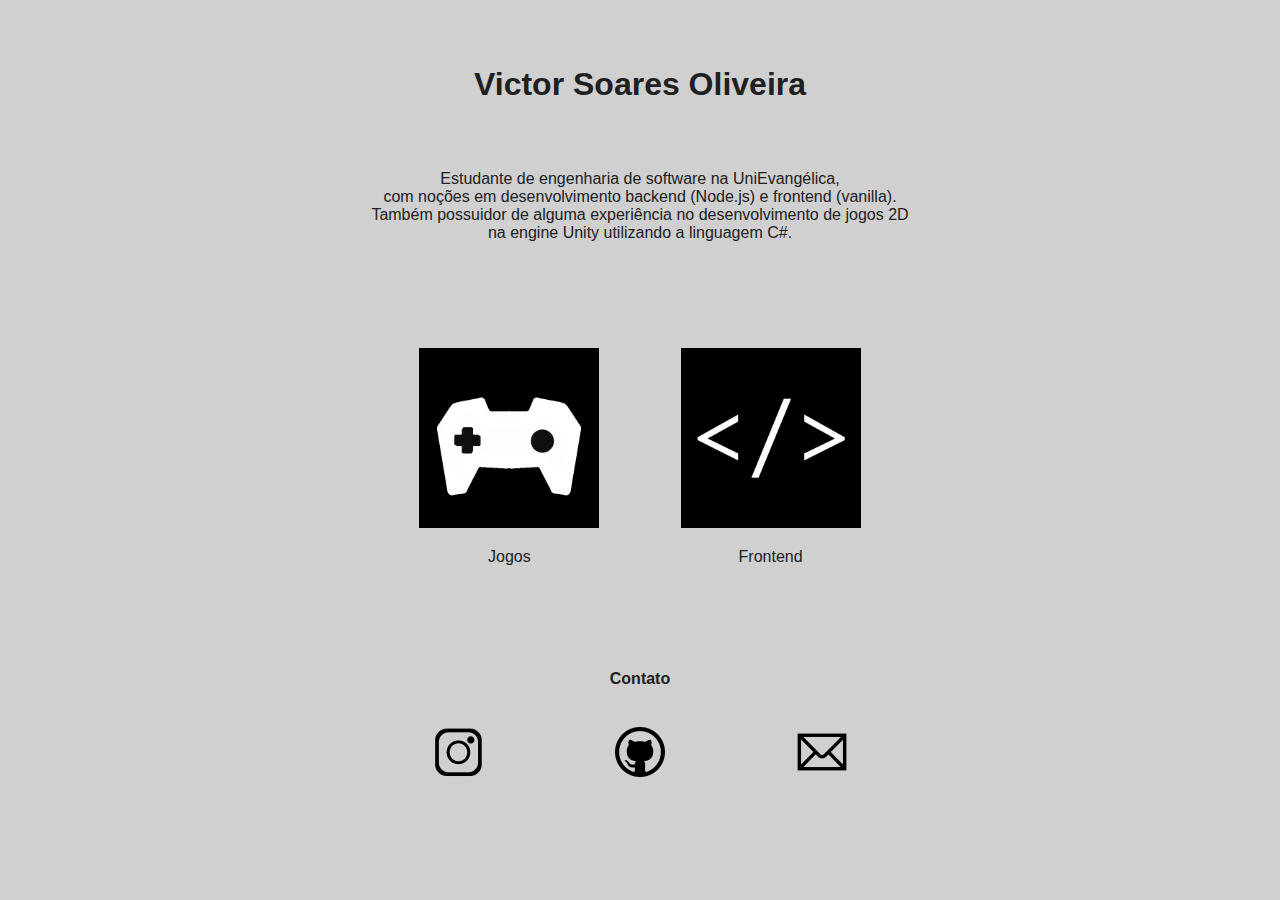
<file: index.html>
<!DOCTYPE html>
<html lang="pt">
<head>
    <meta charset="UTF-8">
    <meta http-equiv="X-UA-Compatible" content="IE=edge">
    <meta name="viewport" content="width=device-width, initial-scale=1.0">
    <title>Victor Soares</title>

    <link rel="stylesheet" href="CSS/Base.css">
    <link rel="stylesheet" href="CSS/Intro.css">
</head>
<body>
    <h1 class="CenterText Title">Victor Soares Oliveira</h1>

    <div class="CenterBox">
        <p class="CenterText" id="Description">Estudante de engenharia de software na UniEvangélica,<br>
        com noções em desenvolvimento backend (Node.js) e frontend (vanilla).<br>
        Também possuidor de alguma experiência no desenvolvimento de jogos 2D <br>
        na engine Unity utilizando a linguagem C#.</p>
    </div>

    <div class="CenterInline" id="AreaContent">
        <a class="NoDecor ButtonIcon" href="/Games.html">
            <img class="AreaIcon" src="Images/AreaIcons/Constrole.png" alt="Jogos">
            <p class="">Jogos</p>
        </a>
        <a class="NoDecor ButtonIcon" href="/Frontend.html">
            <img class="AreaIcon" src="Images/AreaIcons/Html.png" alt="Frontend">
            <p class="">Frontend</p>
        </a>
        <!--
        <a class="NoDecor ButtonIcon" href="">
            <img class="AreaIcon" src="Images/AreaIcons/Server.png" alt="Backend">
            <p class="">Backend</p>
        </a>
        -->
    </div>


    <div class="CenterInline" id="ContactContent">
        <h4>Contato</h4>
        <br>
        <a href="https://www.instagram.com/svict.or_/" class="ButtonContact NoDecor" target="_blank">
            <img src="Images/ContactIcons/Instagram.png" alt="">
        </a>
        <a href="https://github.com/SoaresVictor-vso" class="ButtonContact NoDecor" target="_blank">
            <img src="Images/ContactIcons/Github.png" alt="">
        </a>
        <a href="mailto:soaresvictor479@gmail.com" class="ButtonContact NoDecor">
            <img src="Images/ContactIcons/Email.png" alt="">
        </a>
    </div>
    
    
</body>
</html>
</file>
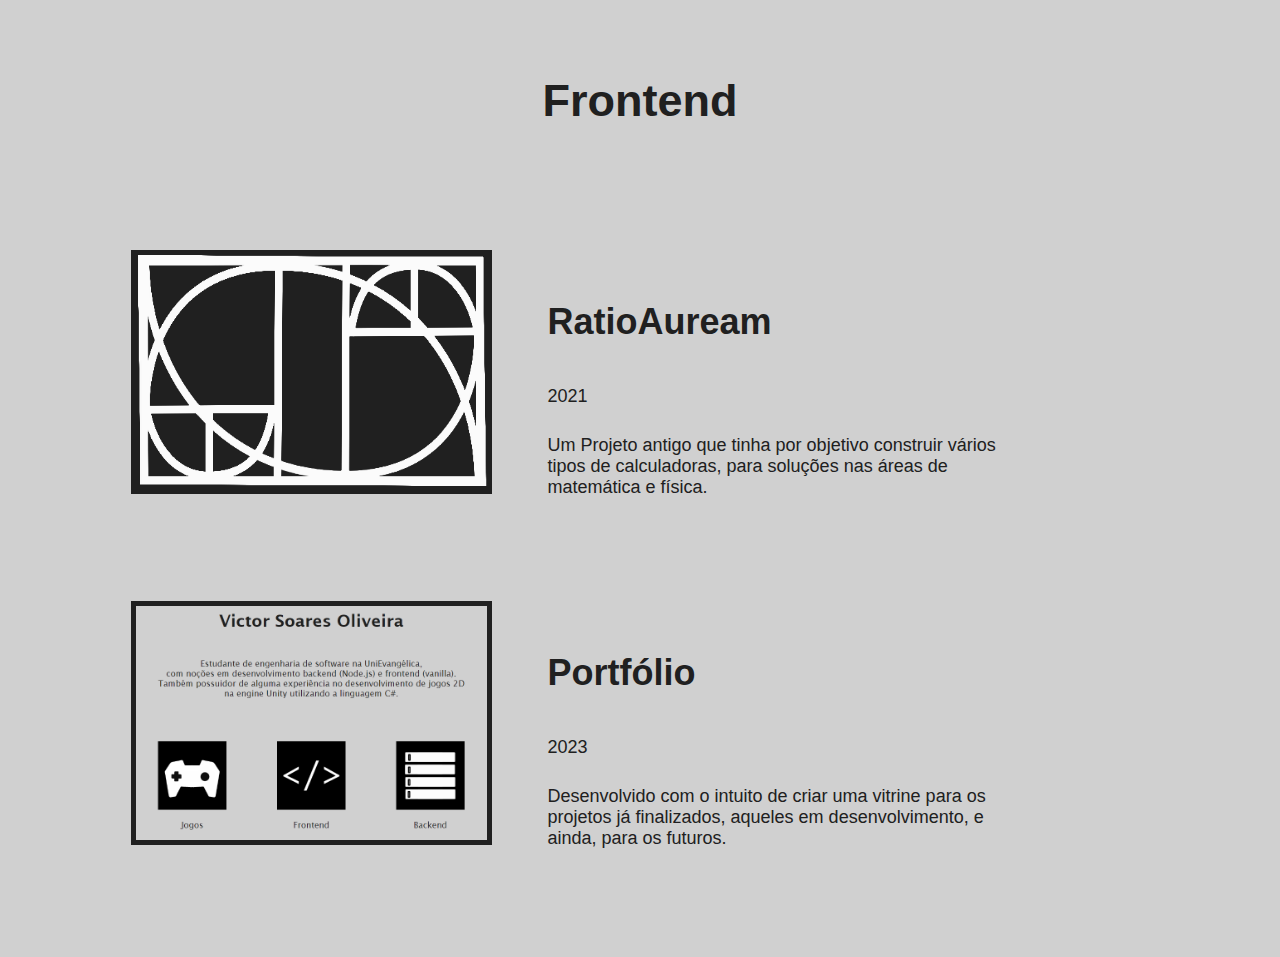
<file: Frontend.html>
<!DOCTYPE html>
<html lang="pt">
<head>
    <meta charset="UTF-8">
    <meta http-equiv="X-UA-Compatible" content="IE=edge">
    <meta name="viewport" content="width=device-width, initial-scale=1.0">
    <title>Frontend</title>
    <link rel="stylesheet" href="/CSS/Base.css">
    <link rel="stylesheet" href="/CSS/Projects.css">
</head>
<body>
    <h1 class="CenterText Title PageTitle">Frontend</h1>
    
    <a href="/Frontend/RatioAuream.html">
        <div class="ProjectContainer">
            <table class="OnSameLine" id="Image">
                <tr>
                    <td class="">
                        <img class="ProjectImage " src="/Images/Projects/Frontend/RatioAuream.png" alt="" style="background-color: #202020; padding: 5px;">
                    </td>
                </tr>
            </table>
            <table class="OnSameLine" id="Details">
                <tr>
                    <td>
                        <h3 class="ProjectTitle">RatioAuream</h3>
                    </td>                    
                </tr>
                <tr>
                    <td>
                        <p class="ProjectDate">2021</p>
                    </td>
                </tr>
                <tr>
                    <td>
                        <p class="ProjectDescription">Um Projeto antigo que tinha por objetivo construir vários tipos de calculadoras, para soluções nas áreas de matemática e física.</p>
                    </td>
                </tr>
            </table>
        </div>
    </a>

    <a href="/Frontend/Portfolio.html">
        <div class="ProjectContainer">
            <table class="OnSameLine" id="Image">
                <tr>
                    <td class="">
                        <img class="ProjectImage " src="/Images/Projects/Frontend/PortfoilIcon.png" alt="" style="background-color: #202020; padding: 5px;">
                    </td>
                </tr>
            </table>
            <table class="OnSameLine" id="Details">
                <tr>
                    <td>
                        <h3 class="ProjectTitle">Portfólio</h3>
                    </td>                    
                </tr>
                <tr>
                    <td>
                        <p class="ProjectDate">2023</p>
                    </td>
                </tr>
                <tr>
                    <td>
                        <p class="ProjectDescription">Desenvolvido com o intuito de criar uma vitrine para os projetos já finalizados, aqueles em desenvolvimento, e ainda, para os futuros.</p>
                    </td>
                </tr>
            </table>
        </div>
    </a>

</body>
</html>
</file>
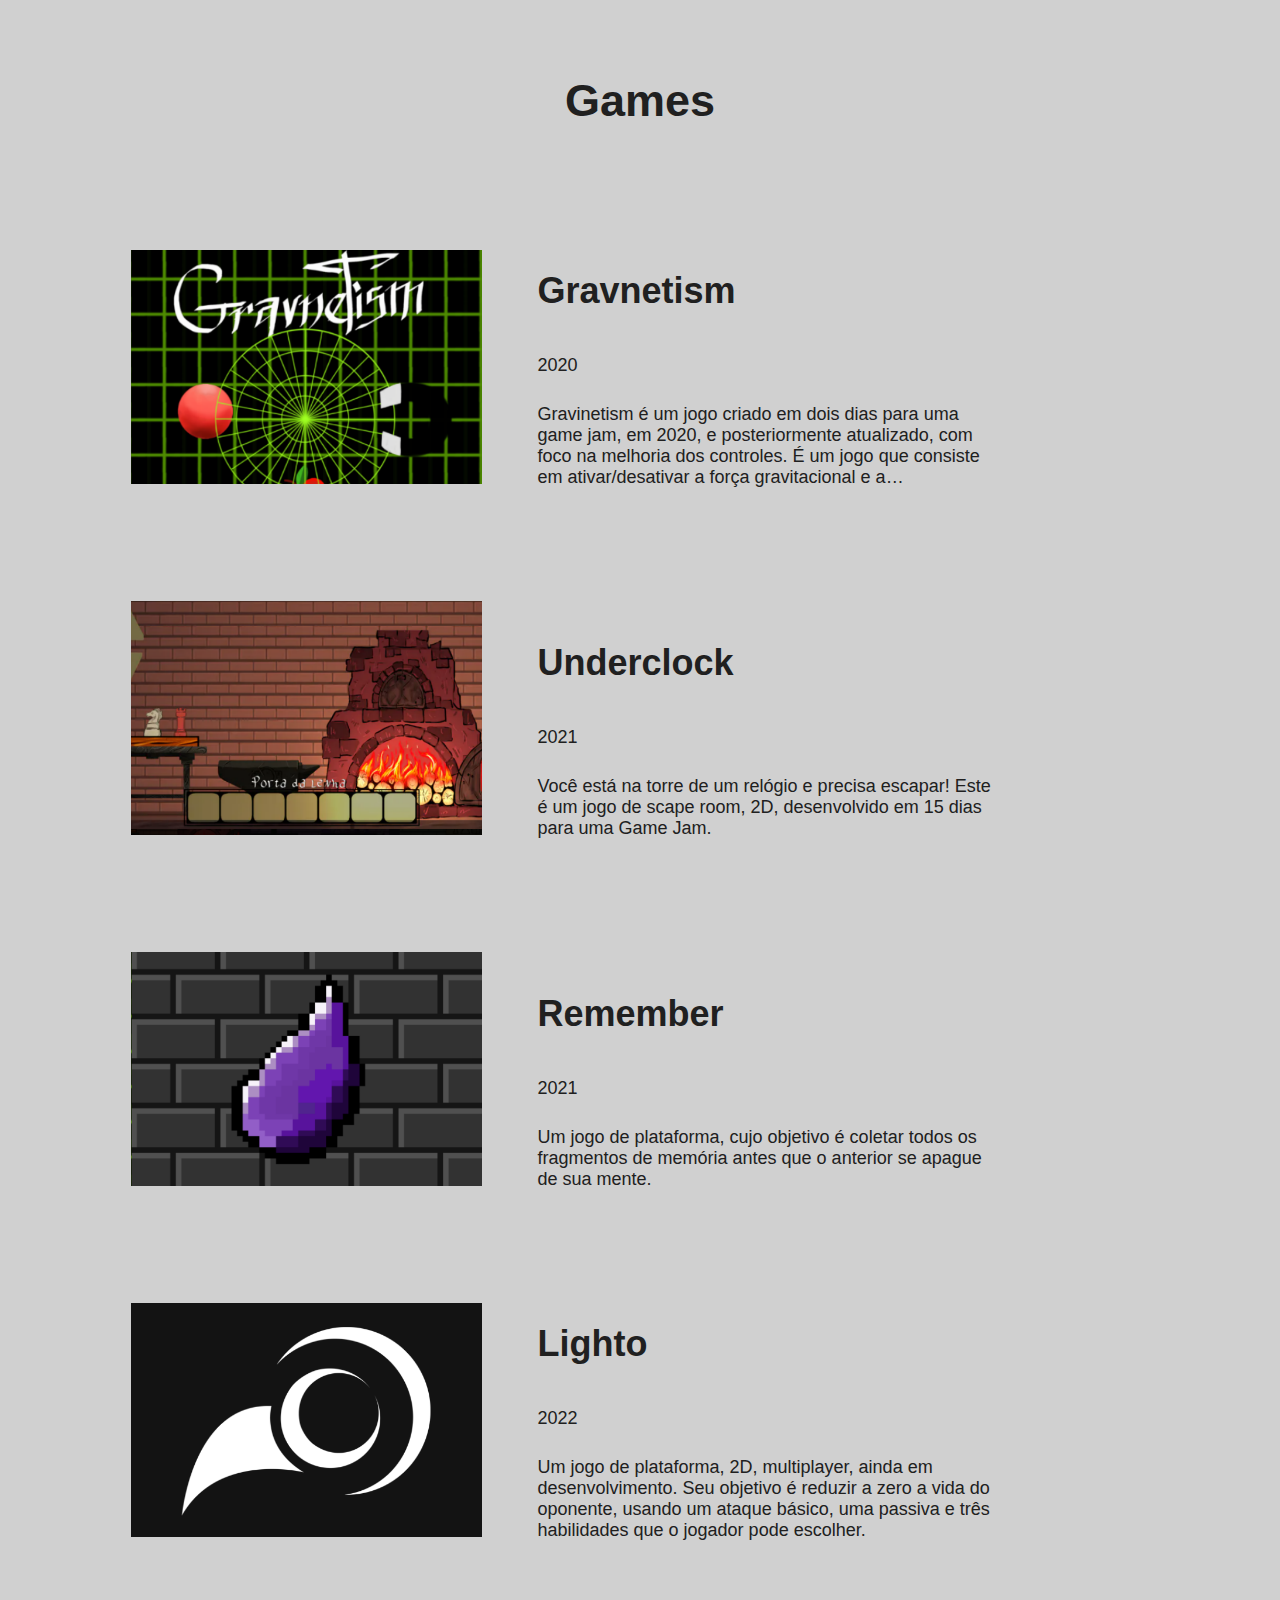
<file: Games.html>
<!DOCTYPE html>
<html lang="pt">
<head>
    <meta charset="UTF-8">
    <meta http-equiv="X-UA-Compatible" content="IE=edge">
    <meta name="viewport" content="width=device-width, initial-scale=1.0">
    <title>Games</title>
    <link rel="stylesheet" href="/CSS/Base.css">
    <link rel="stylesheet" href="/CSS/Projects.css">
</head>
<body>
    <h1 class="CenterText Title PageTitle">Games</h1>
    <!--
    <div class="ProjectContainer">
        <table class="OnSameLine" id="Image">
            <tr>
                <td class="">
                    <img class="ProjectImage " src="/Images/Projects/ProjectImagePlaceholder.png" alt="">
                </td>
            </tr>
        </table>
        <table class="OnSameLine" id="Details">
            <tr>
                <td>
                    <h3 class="ProjectTitle">Gravinetism</h3>
                </td>                    
            </tr>
            <tr>
                <td>
                    <p class="ProjectDate">2019</p>
                </td>
            </tr>
            <tr>
                <td>
                    <p class="ProjectDescription">Gravinetism é um jogo em que Lorem, ipsum dolor sit amet consectetur adipisicing elit. Reiciendis vitae quod fuga sunt, non consectetur dolore dicta excepturi explicabo nemo corporis necessitatibus, cumque modi vel, quam laborum dolorum obcaecati aliquam!</p>
                </td>
            </tr>
        </table>
    </div>
    -->
    <a href="/Games/Gravnetism.html">
        <div class="ProjectContainer">
            <table class="OnSameLine" id="Image">
                <tr>
                    <td class="">
                        <img class="ProjectImage " src="/Images/Projects/Games/Gravnetism.png" alt="">
                    </td>
                </tr>
            </table>
            <table class="OnSameLine" id="Details">
                <tr>
                    <td>
                        <h3 class="ProjectTitle">Gravnetism</h3>
                    </td>                    
                </tr>
                <tr>
                    <td>
                        <p class="ProjectDate">2020</p>
                    </td>
                </tr>
                <tr>
                    <td>
                        <p class="ProjectDescription">Gravinetism é um jogo criado em dois dias para uma game jam, em 2020, e posteriormente atualizado, com foco na melhoria dos controles. É um jogo que consiste em ativar/desativar a força gravitacional e a eletromagnética com o objetivo de fazer o elétron chegar ao próton evitando o anti-elétron.</p>
                    </td>
                </tr>
            </table>
        </div>
    </a>

    <a href="/Games/Underclock.html">
        <div class="ProjectContainer">
            <table class="OnSameLine" id="Image">
                <tr>
                    <td class="">
                        <img class="ProjectImage " src="/Images/Projects/Games/UndercloclIcon.png" alt="">
                    </td>
                </tr>
            </table>
            <table class="OnSameLine" id="Details">
                <tr>
                    <td>
                        <h3 class="ProjectTitle">Underclock</h3>
                    </td>                    
                </tr>
                <tr>
                    <td>
                        <p class="ProjectDate">2021</p>
                    </td>
                </tr>
                <tr>
                    <td>
                        <p class="ProjectDescription">Você está na torre de um relógio e precisa escapar! Este é um jogo de scape room, 2D, desenvolvido em 15 dias para uma Game Jam.</p>
                    </td>
                </tr>
            </table>
        </div>
    </a>


    <a href="/Games/Remember.html">
        <div class="ProjectContainer">
            <table class="OnSameLine" id="Image">
                <tr>
                    <td class="">
                        <img class="ProjectImage " src="/Images/Projects/Games/RememberIcon.png" alt="">
                    </td>
                </tr>
            </table>
            <table class="OnSameLine" id="Details">
                <tr>
                    <td>
                        <h3 class="ProjectTitle">Remember</h3>
                    </td>                    
                </tr>
                <tr>
                    <td>
                        <p class="ProjectDate">2021</p>
                    </td>
                </tr>
                <tr>
                    <td>
                        <p class="ProjectDescription">Um jogo de plataforma, cujo objetivo é coletar todos os fragmentos de memória antes que o anterior se apague de sua mente.</p>
                    </td>
                </tr>
            </table>
        </div>
    </a>

    <a href="/Games/Lighto.html">
        <div class="ProjectContainer">
            <table class="OnSameLine" id="Image">
                <tr>
                    <td class="">
                        <img class="ProjectImage " src="/Images/Projects/Games/LightoIcon.png" alt="">
                    </td>
                </tr>
            </table>
            <table class="OnSameLine" id="Details">
                <tr>
                    <td>
                        <h3 class="ProjectTitle">Lighto</h3>
                    </td>                    
                </tr>
                <tr>
                    <td>
                        <p class="ProjectDate">2022</p>
                    </td>
                </tr>
                <tr>
                    <td>
                        <p class="ProjectDescription">Um jogo de plataforma, 2D, multiplayer, ainda em desenvolvimento. Seu objetivo é reduzir a zero a vida do oponente, usando um ataque básico, uma passiva e três habilidades que o jogador pode escolher.</p>
                    </td>
                </tr>
            </table>
        </div>
    </a>


</body>
</html>
</file>
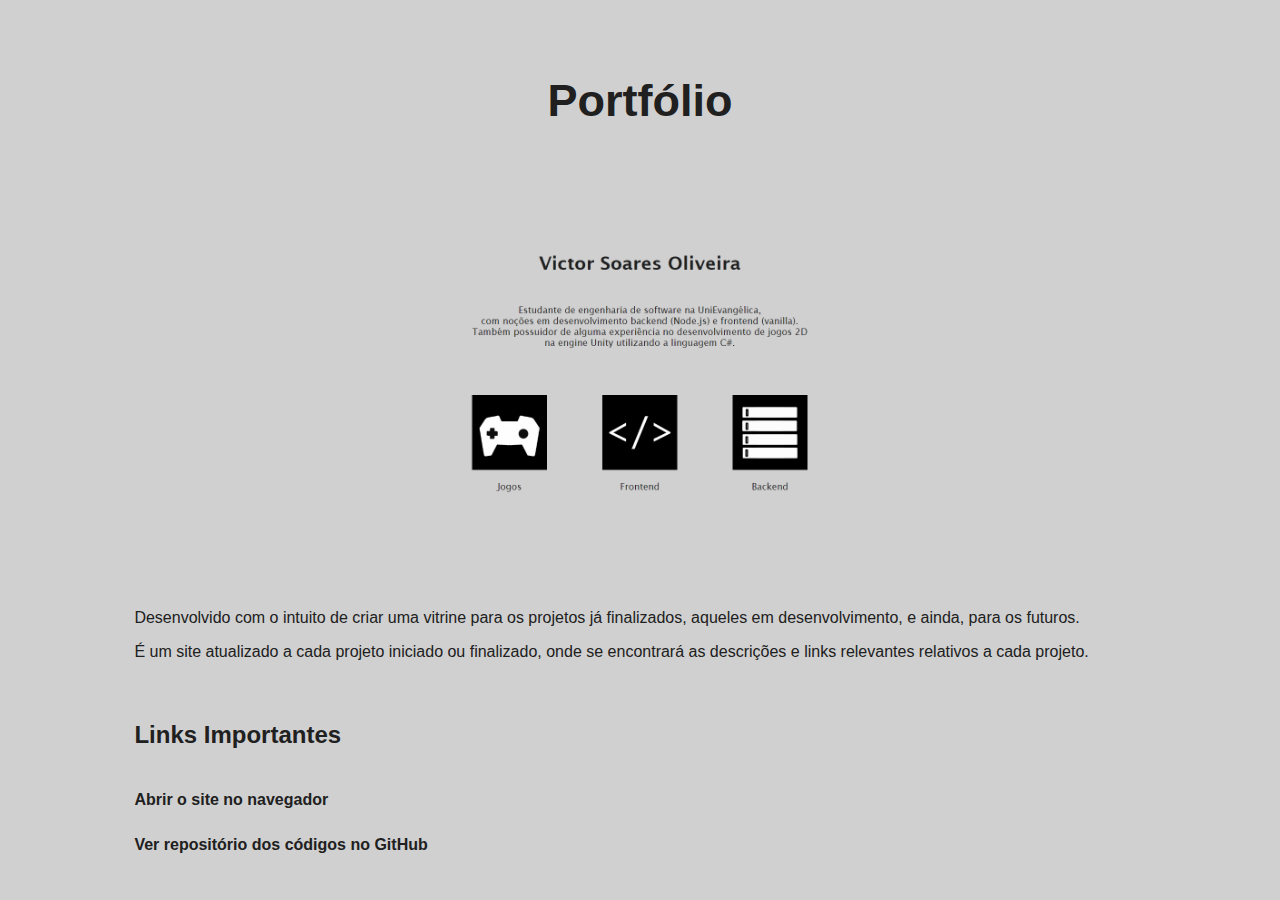
<file: Frontend/Portfolio.html>
<!DOCTYPE html>
<html lang="pt">
<head>
    <meta charset="UTF-8">
    <meta http-equiv="X-UA-Compatible" content="IE=edge">
    <meta name="viewport" content="width=device-width, initial-scale=1.0">
    <title>Portfólio</title>
    
    <link rel="stylesheet" href="/CSS/Base.css">
    <link rel="stylesheet" href="/CSS/ProjectPage.css">
</head>
<body>
    <h1 class="Title PageTitle CenterText">Portfólio</h1>

    <img class="ImageCenter" src="/Images/Projects/Frontend/PortfoilIcon.png" alt="" >

    <div class="Description">
        <p>Desenvolvido com o intuito de criar uma vitrine para os projetos já finalizados, aqueles em desenvolvimento, e ainda, para os futuros.
        </p>
        <p>
            É um site atualizado a cada projeto iniciado ou finalizado, onde se encontrará as descrições e links relevantes relativos a cada projeto.
        </p>
        
    </div>

    <div class="links">
        <h3>
            Links Importantes
        </h3>

        <a href="https://portfoil-gamma.vercel.app/" target="_blank" rel="noopener noreferrer"><strong>Abrir o site no navegador</strong></a>

        <a href="https://github.com/SoaresVictor-vso/Portfoil" target="_blank" rel="noopener noreferrer"><strong>Ver repositório dos códigos no GitHub</strong></a>
    </div>
</body>
</html>
</file>
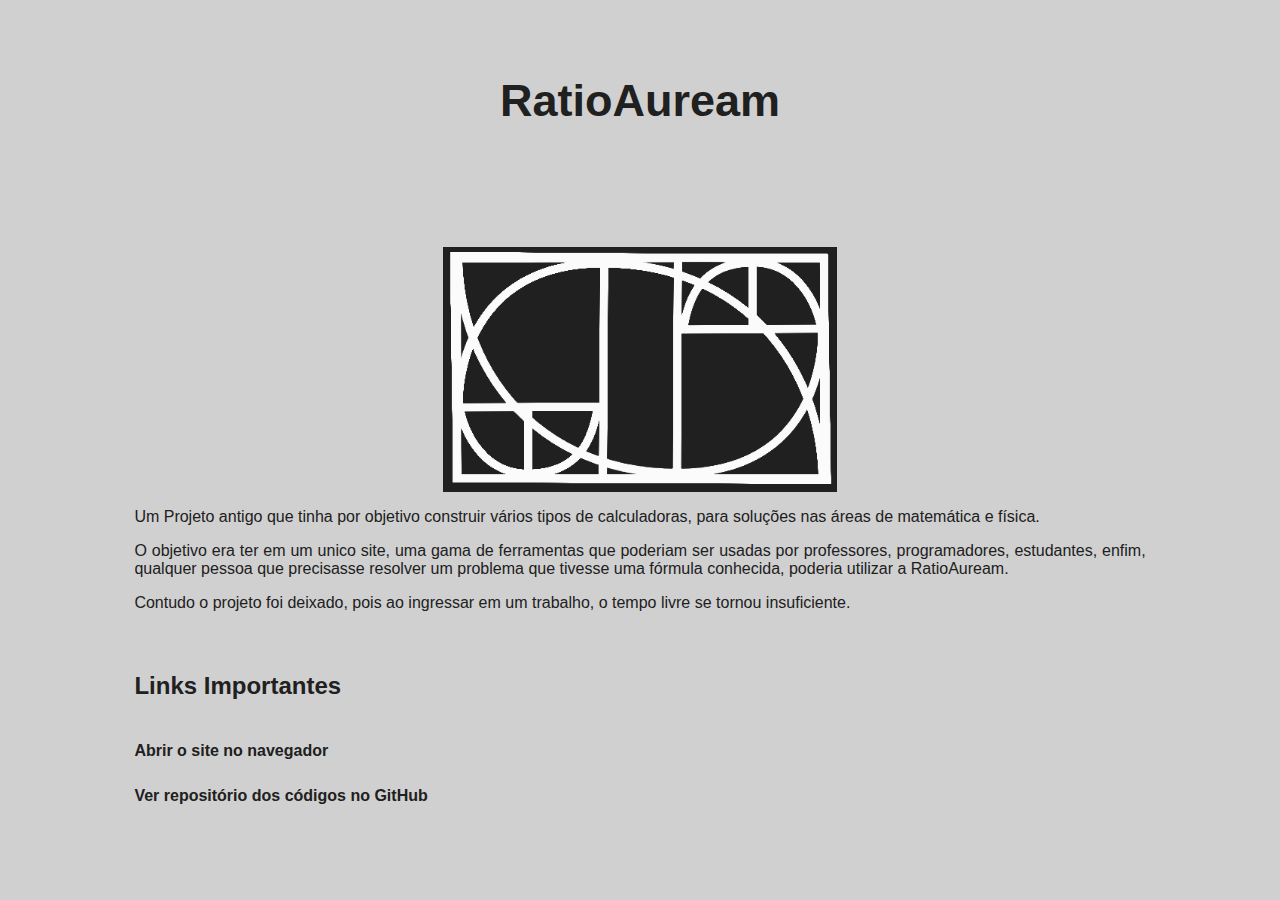
<file: Frontend/RatioAuream.html>
<!DOCTYPE html>
<html lang="pt">
<head>
    <meta charset="UTF-8">
    <meta http-equiv="X-UA-Compatible" content="IE=edge">
    <meta name="viewport" content="width=device-width, initial-scale=1.0">
    <title>RatioAuream</title>
    
    <link rel="stylesheet" href="/CSS/Base.css">
    <link rel="stylesheet" href="/CSS/ProjectPage.css">
</head>
<body>
    <h1 class="Title PageTitle CenterText">RatioAuream</h1>

    <img class="ImageCenter" src="/Images/Projects/Frontend/RatioAuream.png" alt="" style="background-color: #202020; padding: 5px;">

    <div class="Description">
        <p>Um Projeto antigo que tinha por objetivo construir vários tipos de calculadoras, para soluções nas áreas de matemática e física.
        </p>
        <p>
            O objetivo era ter em um unico site, uma gama de ferramentas que poderiam ser usadas por professores,  programadores, estudantes, enfim, qualquer pessoa que precisasse resolver um problema que tivesse uma fórmula conhecida, poderia utilizar a RatioAuream.
        </p>
        <p>
            Contudo o projeto foi deixado, pois ao ingressar em um trabalho, o tempo livre se tornou insuficiente.
        </p>
    </div>

    <div class="links">
        <h3>
            Links Importantes
        </h3>

        <a href="https://ratioauream.vercel.app/" target="_blank" rel="noopener noreferrer"><strong>Abrir o site no navegador</strong></a>

        <a href="https://github.com/SoaresVictor-vso/RatioAuream" target="_blank" rel="noopener noreferrer"><strong>Ver repositório dos códigos no GitHub</strong></a>
    </div>
</body>
</html>
</file>
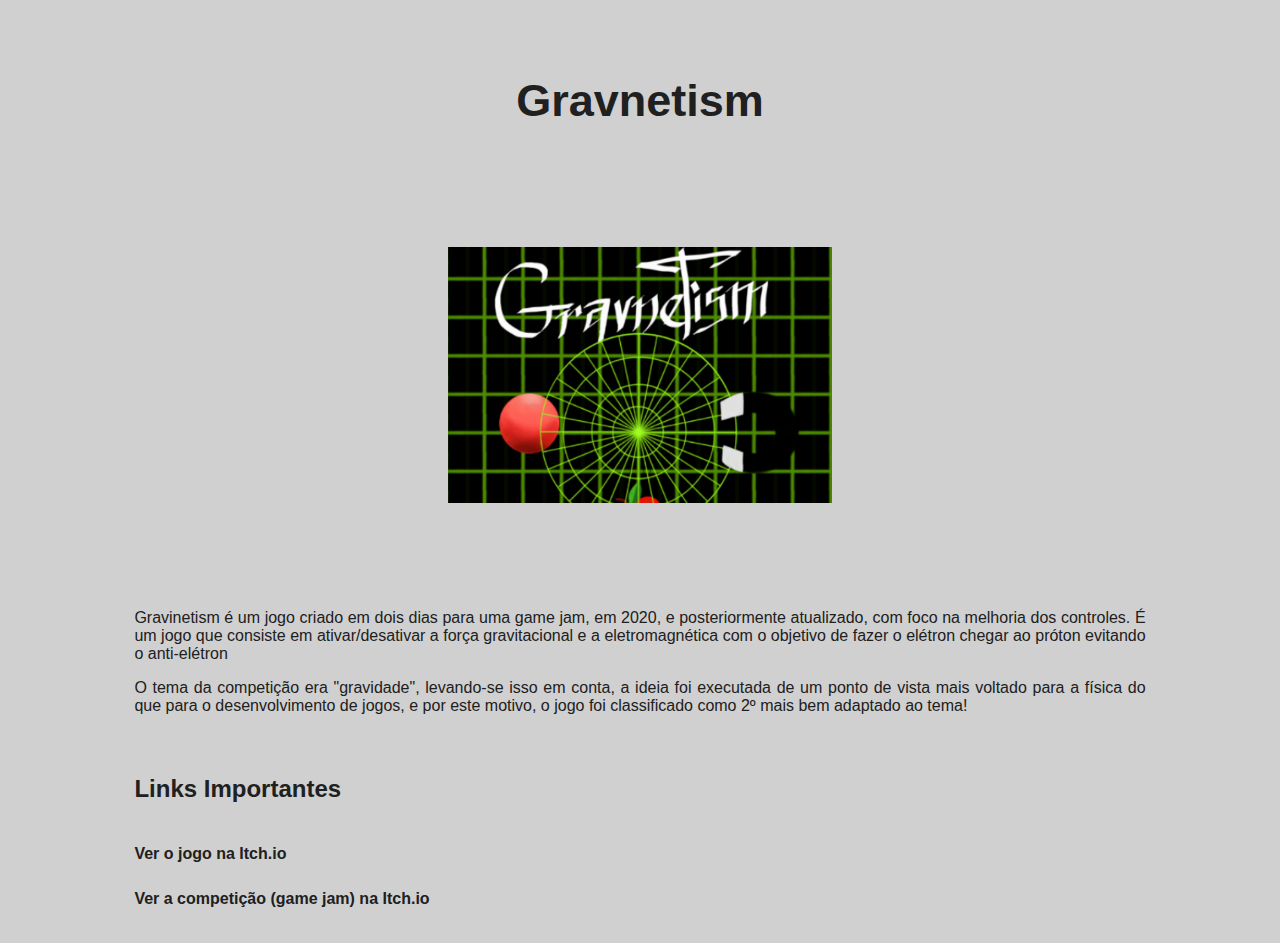
<file: Games/Gravnetism.html>
<!DOCTYPE html>
<html lang="pt">
<head>
    <meta charset="UTF-8">
    <meta http-equiv="X-UA-Compatible" content="IE=edge">
    <meta name="viewport" content="width=device-width, initial-scale=1.0">
    <title>Gravnetism</title>
    
    <link rel="stylesheet" href="/CSS/Base.css">
    <link rel="stylesheet" href="/CSS/ProjectPage.css">
</head>
<body>
    <h1 class="Title PageTitle CenterText">Gravnetism</h1>

    <img class="ImageCenter" src="/Images/Projects/Games/Gravnetism.png" alt="">

    <div class="Description">
        <p>Gravinetism é um jogo criado em dois dias para uma game jam, em 2020, e posteriormente atualizado, com foco na melhoria dos controles. É um jogo que consiste em ativar/desativar a força gravitacional e a eletromagnética com o objetivo de fazer o elétron chegar ao próton evitando o anti-elétron</p>
        <p>
            O tema da competição era "gravidade", levando-se isso em conta, a ideia foi executada de um ponto de vista mais voltado para a física do que para o desenvolvimento de jogos, e por este motivo, o jogo foi classificado como 2º mais bem adaptado ao tema!
        </p>
    </div>

    <div class="links">
        <h3>
            Links Importantes
        </h3>

        <a href="https://spdz.itch.io/gravnetism" target="_blank" rel="noopener noreferrer"><strong>Ver o jogo na Itch.io</strong></a>

        <a href="https://itch.io/jam/mgdjam3/results/adequao-ao-tema" target="_blank" rel="noopener noreferrer"><strong>Ver a competição (game jam) na Itch.io</strong></a>
    </div>
</body>
</html>
</file>
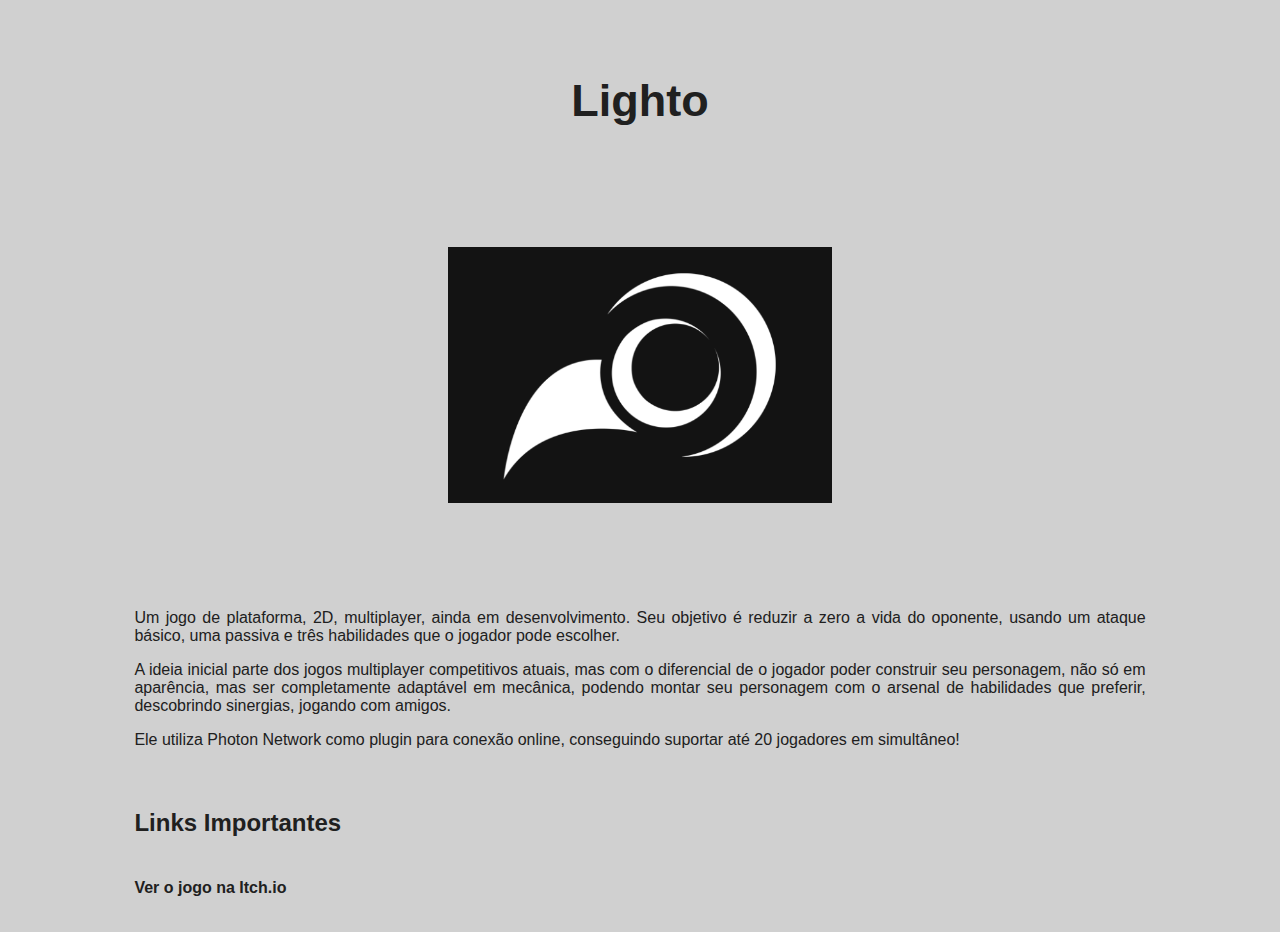
<file: Games/Lighto.html>
<!DOCTYPE html>
<html lang="pt">
<head>
    <meta charset="UTF-8">
    <meta http-equiv="X-UA-Compatible" content="IE=edge">
    <meta name="viewport" content="width=device-width, initial-scale=1.0">
    <title>Lighto</title>
    
    <link rel="stylesheet" href="/CSS/Base.css">
    <link rel="stylesheet" href="/CSS/ProjectPage.css">
</head>
<body>
    <h1 class="Title PageTitle CenterText">Lighto</h1>

    <img class="ImageCenter" src="/Images/Projects/Games/LightoIcon.png" alt="">

    <div class="Description">
        <p>
            Um jogo de plataforma, 2D, multiplayer, ainda em desenvolvimento. Seu objetivo é reduzir a zero a vida do oponente, usando um ataque básico, uma passiva e três habilidades que o jogador pode escolher.
        </p>
        <p>
            A ideia inicial parte dos jogos multiplayer competitivos atuais, mas com o diferencial de o jogador poder construir seu personagem, não só em aparência, mas ser completamente adaptável em mecânica, podendo montar seu personagem com o arsenal de habilidades que preferir, descobrindo sinergias, jogando com amigos.
        </p>
        <p>
            Ele utiliza Photon Network como plugin para conexão online, conseguindo suportar até 20 jogadores em simultâneo!
        </p>
    </div>

    <div class="links">
        <h3>
            Links Importantes
        </h3>

        <a href="https://4heartz.itch.io/lighto" target="_blank" rel="noopener noreferrer"><strong>Ver o jogo na Itch.io</strong></a>

    </div>
</body>
</html>
</file>
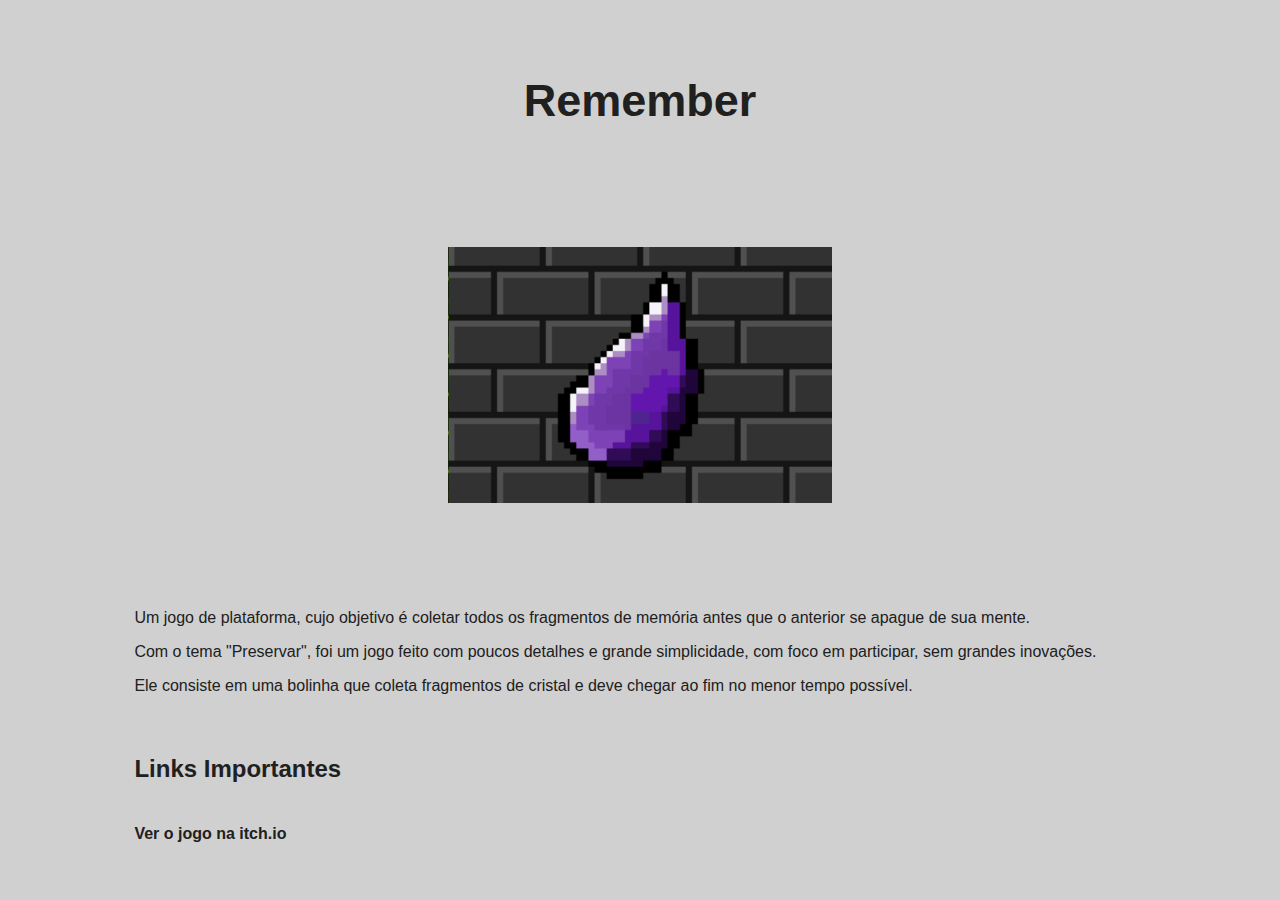
<file: Games/Remember.html>
<!DOCTYPE html>
<html lang="pt">
<head>
    <meta charset="UTF-8">
    <meta http-equiv="X-UA-Compatible" content="IE=edge">
    <meta name="viewport" content="width=device-width, initial-scale=1.0">
    <title>Remember</title>
    
    <link rel="stylesheet" href="/CSS/Base.css">
    <link rel="stylesheet" href="/CSS/ProjectPage.css">
</head>
<body>
    <h1 class="Title PageTitle CenterText">Remember</h1>

    <img class="ImageCenter" src="/Images/Projects/Games/RememberIcon.png" alt="">

    <div class="Description">
        <p>
            Um jogo de plataforma, cujo objetivo é coletar todos os fragmentos de memória antes que o anterior se apague de sua mente.
        </p>
        <p>
            Com o tema "Preservar", foi um jogo feito com poucos detalhes e grande simplicidade, com foco em participar, sem grandes inovações. 

        </p>
        <p>
            Ele consiste em uma bolinha que coleta fragmentos de cristal e deve chegar ao fim no menor tempo possível.
        </p>
    </div>

    <div class="links">
        <h3>
            Links Importantes
        </h3>

        <a href="https://spdz.itch.io/remember" target="_blank" rel="noopener noreferrer"><strong>Ver o jogo na itch.io</strong></a>

    </div>
</body>
</html>
</file>
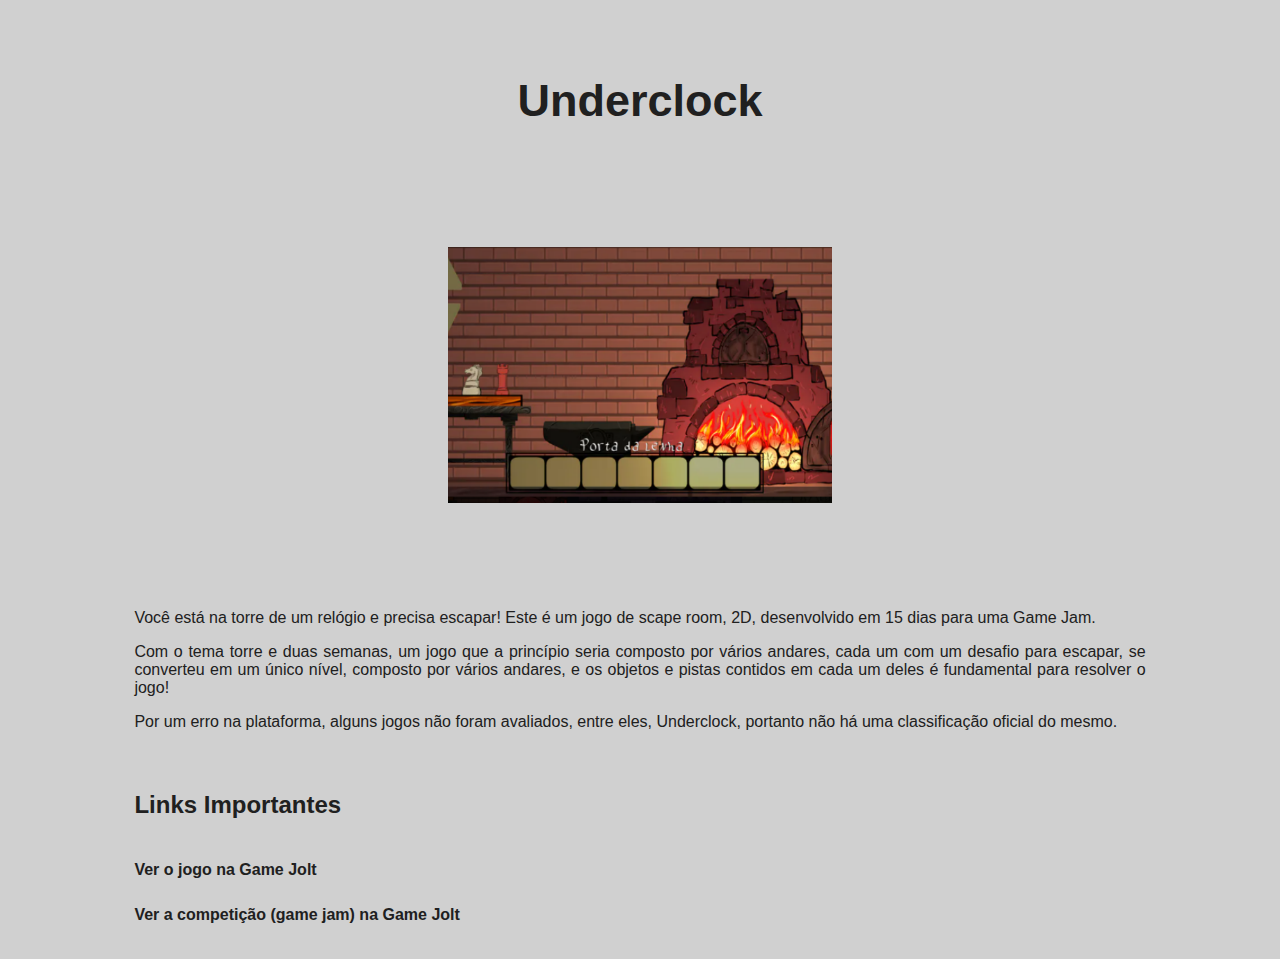
<file: Games/Underclock.html>
<!DOCTYPE html>
<html lang="pt">
<head>
    <meta charset="UTF-8">
    <meta http-equiv="X-UA-Compatible" content="IE=edge">
    <meta name="viewport" content="width=device-width, initial-scale=1.0">
    <title>Underclock</title>
    
    <link rel="stylesheet" href="/CSS/Base.css">
    <link rel="stylesheet" href="/CSS//ProjectPage.css">
</head>
<body>
    <h1 class="Title PageTitle CenterText">Underclock</h1>

    <img class="ImageCenter" src="/Images/Projects/Games/UndercloclIcon.png" alt="">

    <div class="Description">
        <p>Você está na torre de um relógio e precisa escapar! Este é um jogo de scape room, 2D, desenvolvido em 15 dias para uma Game Jam.</p>
        <p>
            Com o tema torre e duas semanas, um jogo que a princípio seria composto por vários andares, cada um com um desafio para escapar, se converteu em um único nível, composto por vários andares, e os objetos e pistas contidos em cada um deles é fundamental para resolver o jogo!
        </p>
        <p>
            Por um erro na plataforma, alguns jogos não foram avaliados, entre eles, Underclock, portanto não há uma classificação oficial do mesmo.
        </p>
    </div>

    <div class="links">
        <h3>
            Links Importantes
        </h3>

        <a href="https://gamejolt.com/games/underclock/570890" target="_blank" rel="noopener noreferrer"><strong>Ver o jogo na Game Jolt</strong></a>

        <a href="https://gamejolt.com/search?q=%23game_jaaj5" target="_blank" rel="noopener noreferrer"><strong>Ver a competição (game jam) na Game Jolt</strong></a>
    </div>
</body>
</html>
</file>
<file: CSS/Base.css>
:root{
    font-family:'Lucida Sans', 'Lucida Sans Regular', 'Lucida Grande', 'Lucida Sans Unicode', Geneva, Verdana, sans-serif;
}

body{
    background-color: #d0d0d0;
    color: #202020;
}

.Title{
    padding-top: 5vh;
}

.CenterText{
    text-align: center;
}

.Justify{
    text-align: justify;
    text-justify: inter-word;
}

.NoDecor{
    color: #202020;
    text-decoration: none;
}

.CenterBox{
    margin: auto;
    width: 50%;
}

.CenterInline{
    margin: auto;
    text-align: center;
} 

.OnSameLine{
    display: inline-block;
}

a{
    text-decoration: none;
    color: #202020;
}

.PageTitle{
    font-size: 5vh;
    padding-bottom: 10vh;
}
</file>
<file: CSS/Intro.css>
#Description{
    padding-top: 5vh;
    font-size: medium;
}

#AreaContent{
    padding-top: 10vh;
}

.AreaIcon{
    width: 20vh;
    height: 20vh;
}

.ButtonIcon{
    padding-left: 3vw;
    padding-right: 3vw;
    margin: 0 auto;
    display: inline-block;
    overflow: hidden;
}

#ContactContent{
    padding-top: 7vh;
}

.ButtonContact{
    padding-left: 5vw;
    padding-right: 5vw;
    margin: 0 auto;
    display: inline-block;
    overflow: hidden;
}
</file>
<file: CSS/Projects.css>
.ProjectContainer{
    margin-top: 10vh;
    margin: auto;
    width: 80vw;
    height: 39vh;
}

.ProjectImage{
    width: 39vh;
    height: 26vh;
}

#Details{
    width: 40vw;
    padding-left: 5vh;
}

.ProjectTitle{
    height: 9vh;
    font-size: 4vh;
    margin: 0;
    padding: 0;
}

.ProjectDate{
    height: 5vh;
    font-size: 2vh;
    margin: 0;
    padding: 0;
}

.ProjectDescription{
    max-height: 10vh;
    margin: 0;
    padding: 0;
    overflow: hidden;
   text-overflow: ellipsis;
   font-size: 2vh;
   display: -webkit-box;
   -webkit-line-clamp: 4; /* number of lines to show */
           line-clamp: 4;
   -webkit-box-orient: vertical;
}



@media (orientation: portrait){
    body{
        margin: 0;
        padding: 0;
    }


    .ProjectDescription{
        display: none;
        width: 0;
    }

    .ProjectDate{
        display: none;
        width: 0;
    }

    .ProjectContainer{
        width: 39vh;
        padding: 0;
        margin-left: 0;
        text-align: center;
        margin: auto;
    }

    .OnSameLine{
        display: block;
    }
    
    #Details{
        padding: 0;
        text-align: center;
    }

    .ProjectTitle{
        text-align: center;
    }
 
}
</file>
<file: CSS/ProjectPage.css>
.ImageCenter{
    display: block;
    margin-left: auto;
    margin-right: auto;
    width: 30vw;
    
    padding-bottom: 10vh;
}

p{
    margin-left: 10%;
    width: 80%;
    font-size: 7pt;
    text-align: justify;
}

a{
    margin-left: 10%;
    width: 80%;
    font-size: 7pt;
    display: block;
    padding-bottom: 3vh;
}

h3{
    padding-top: 4vh;
    padding-bottom: 2vh;
    margin-left: 10%;
    width: 80%;
    font-size: 10pt;
}


@media (orientation: portrait){
    .ImageCenter{
        width: 80vw;
    }
}

@media(orientation:landscape){
    a,p{
        font-size: 12pt;
    }

    h3{
        font-size: 18pt;
    }
}
</file>
